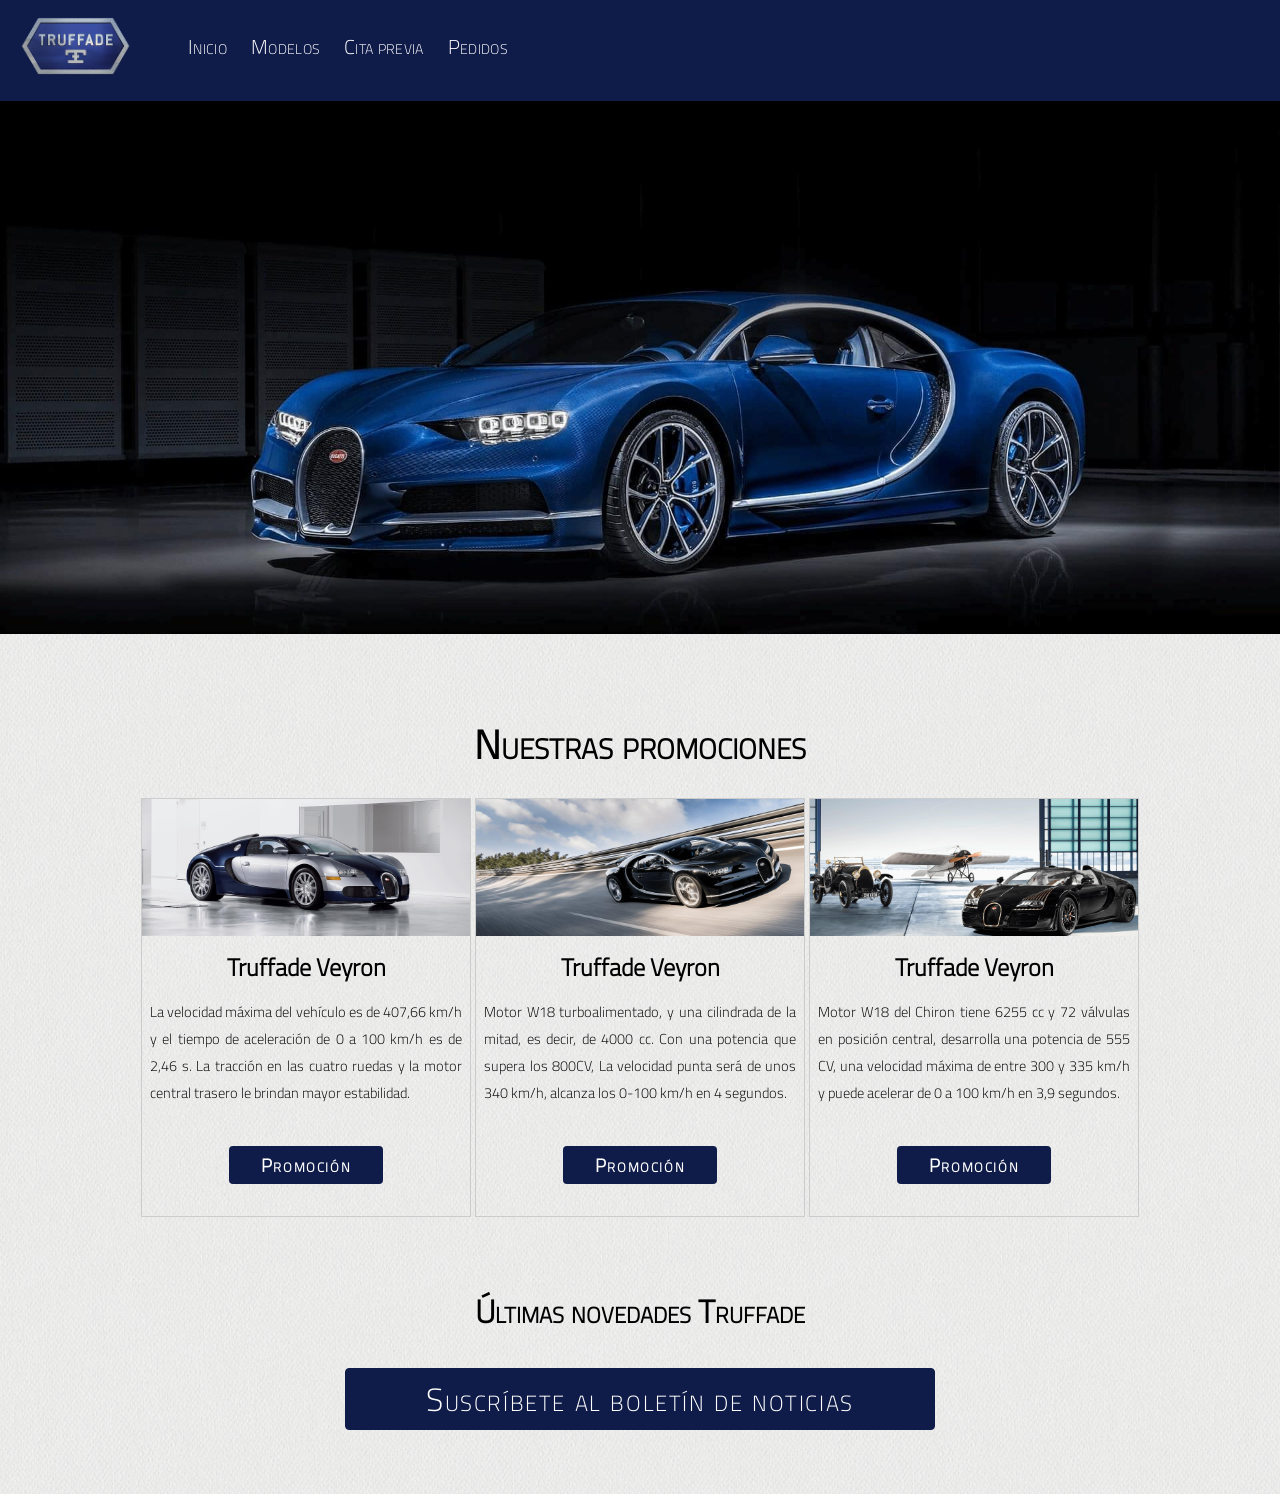
<file: 4-HTTPServer/web/index.html>
<!DOCTYPE html>
<html lang="es">

<head>
  <!-- Required meta tags -->
  <meta charset="utf-8" />
  <meta name="viewport" content="width=device-width, initial-scale=1, shrink-to-fit=no" />
  <title>Inicio | Truffade Motors</title>

  <link rel="stylesheet" href="css/style.css" />
  <link rel="stylesheet" href="css/nav.css" />
</head>

<body>
  <header class="header">
    <nav class="nav">
      <!--Logo-->
      <a href="index.html">
        <img class="nav__logo" src="./assets/images/logo.png" alt="logo"/></a>

      <!--Menu-->
      <ul class="nav__list">
        <li class="nav__item">
          <a class="nav__link" href="./index.html">Inicio</a>
        </li>
        <li class="nav__item">
          <a class="nav__link" href="./modelos.html">Modelos</a>
        </li>
        <li class="nav__item">
          <a class="nav__link" href="#">Cita previa</a>
        </li>
        <li class="nav__item">
          <a class="nav__link" href="#">Pedidos</a>
        </li>
      </ul>
    </nav>
  </header>

  <main>
    <!-- Section para la imagen -->
    <section class="section-img">
      <img class="section-img__img" src="./assets/images/coche_presentacion.jpg" alt="Imágen Vehículo Truffade" />
    </section>

    <!-- Section para las tarjetas -->

    <section class="cards">
      <h1 class="cards__title">Nuestras promociones</h1>

      <section class="cards__container">
        <!-- Tarjeta1 -->
        <article class="card">
          <img class="card__img" src="./assets/images/tarjeta1.jpg" />
          <main class="card__body">
            <h2 class="card__title">Truffade Veyron</h2>
            <p class="card__text">
              La velocidad máxima del vehículo es de 407,66 km/h y el tiempo
              de aceleración de 0 a 100 km/h es de 2,46 s. La tracción en las
              cuatro ruedas y la motor central trasero le brindan mayor
              estabilidad.
            </p>
          </main>
          <footer class="card__footer">
            <button class="card__button">Promoción</button>
          </footer>
        </article>

        <!-- Tarjeta2 -->
        <article class="card">
          <img class="card__img" src="./assets/images/tarjeta2.jpg" />
          <main class="card__body">
            <h2 class="card__title">Truffade Veyron</h2>
            <p class="card__text">
              Motor W18 turboalimentado, y una cilindrada de la mitad, es
              decir, de 4000 cc. Con una potencia que supera los 800CV, La
              velocidad punta será de unos 340 km/h, alcanza los 0-100 km/h en
              4 segundos.
            </p>
          </main>
          <footer class="card__footer">
            <button class="card__button">Promoción</button>
          </footer>
        </article>

        <!-- Tarjeta3 -->
        <article class="card">
          <img class="card__img" src="./assets/images/tarjeta3.jpg" />
          <main class="card__body">
            <h2 class="card__title">Truffade Veyron</h2>
            <p class="card__text">
              Motor W18 del Chiron tiene 6255 cc y 72 válvulas en posición
              central, desarrolla una potencia de 555 CV, una velocidad máxima
              de entre 300 y 335 km/h y puede acelerar de 0 a 100 km/h en 3,9
              segundos.
            </p>
          </main>
          <footer class="card__footer">
            <button class="card__button">Promoción</button>
          </footer>
        </article>
      </section>
      <!-- Fin del secction de las tarjetas -->
    </section>
  </main>

  <footer class="footer">
    <h2 class="footer__title"> Últimas novedades Truffade </h2>
    <button class="footer__button"> Suscríbete al boletín de noticias </button>
  </footer>



</body>

</html>
</file>
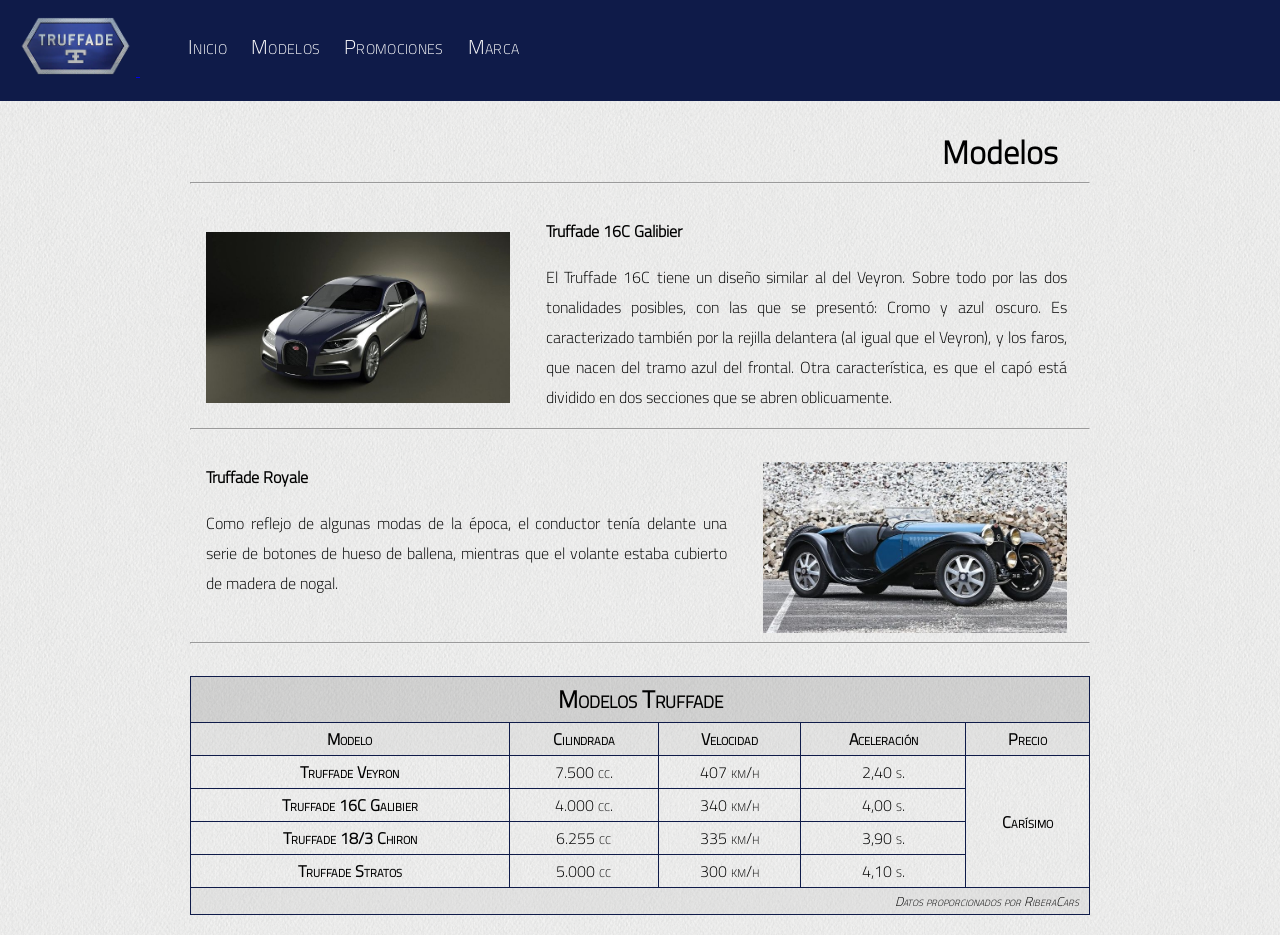
<file: 4-HTTPServer/web/modelos.html>
<!DOCTYPE html>
<html lang="es">

<head>
	<!-- Required meta tags -->
	<meta charset="utf-8" />
	<meta name="viewport" content="width=device-width, initial-scale=1, shrink-to-fit=no" />
	<title>Modelos | Truffade Motors</title>

	<link rel="stylesheet" href="css/style.css" />
	<link rel="stylesheet" href="css/modelos.css" />
	<link rel="stylesheet" href="css/nav.css" />
</head>

<body>
	<header class="header">
		<nav class="nav">
			<!--Logo-->
			<a href="index.html">
				<img class="nav__logo" src="./assets/images/logo.png" alt="logo" />
			</a>

			<!--Menu-->
			<ul class="nav__list">
				<li class="nav__item">
					<a class="nav__link" href="index.html">Inicio</a>
				</li>
				<li class="nav__item">
					<a class="nav__link" href="modelos.html">Modelos</a>
				</li>
				<li class="nav__item">
					<a class="nav__link" href="#">Promociones</a>
				</li>
				<li class="nav__item">
					<a class="nav__link" href="#">Marca</a>
				</li>
			</ul>
		</nav>
	</header>

	<main class="models-container">
		<h1 class="models-container__title">Modelos</h1>
		<hr class="models-container__line" />

		<article class="model">
			<div class="model-img__container">
				<img class="model__img" src="./assets/images/modelo1.jpg" />
			</div>

			<div class="model-text__container">
				<h2 class="model-text__title">Truffade 16C Galibier</h2>
				<p class="model-text__text">
					El Truffade 16C tiene un diseño similar al del Veyron. Sobre todo
					por las dos tonalidades posibles, con las que se presentó: Cromo y
					azul oscuro. Es caracterizado también por la rejilla delantera (al
					igual que el Veyron), y los faros, que nacen del tramo azul del
					frontal. Otra característica, es que el capó está dividido en dos
					secciones que se abren oblicuamente.
				</p>
			</div>
		</article>

		<hr class="models-container__line" />

		<article class="model">
			<div class="model-text__container model-text__container--der">
				<h2 class="model-text__title">Truffade Royale</h2>
				<p class="model-text__text">
					Como reflejo de algunas modas de la época, el conductor tenía
					delante una serie de botones de hueso de ballena, mientras que el
					volante estaba cubierto de madera de nogal.
				</p>
			</div>

			<div class="model-img__container">
				<img class="model__img" src="./assets/images/modelo2.jpg" />
			</div>
		</article>
		<hr class="models-container__line" />

		<!-- Sección para la tabla -->
		<section class="table-container">

			<table class="table">
				<tr>
					<th colspan="5">
						Modelos Truffade
					</th>
				</tr>

				<tr class="table__head">
					<td>Modelo</td>
					<td>Cilindrada</td>
					<td>Velocidad</td>
					<td>Aceleración</td>
					<td>Precio</td>
				</tr>

				<tr>
					<td class="table__firts-column">Truffade Veyron</td>
					<td>7.500 cc.</td>
					<td>407 km/h</td>
					<td>2,40 s.</td>
					<td rowspan="4" class="table__firts-column">Carísimo</td>
				</tr>

				<tr>
					<td class="table__firts-column">Truffade 16C Galibier</td>
					<td>4.000 cc.</td>
					<td>340 km/h</td>
					<td>4,00 s.</td>

				</tr>

				<tr>
					<td class="table__firts-column">Truffade 18/3 Chiron</td>
					<td>6.255 cc</td>
					<td>335 km/h</td>
					<td>3,90 s.</td>
				</tr>

				<tr>
					<td class="table__firts-column">Truffade Stratos</td>
					<td>5.000 cc</td>
					<td>300 km/h</td>
					<td>4,10 s.</td>
				<tr>
					<td class="foot" colspan="5">
						Datos proporcionados por RiberaCars
					</td>
				</tr>
			</table>
		</section>
	</main>
</body>

</html>
</file>
<file: 4-HTTPServer/web/css/style.css>
*{
	box-sizing: border-box;
}

@font-face {
	font-family: cairo;
	src: url(../assets/fonts/Cairo-Light.ttf)
}

body{
	font-family: cairo;
	margin:0;
	background-image: url("../assets/images/fondo.png");
}

.header{
	max-width: 2000px;
	margin:0 auto;
}

.section-img{
	max-width: 2000px;
	margin:0 auto;
}
.section-img__img{
	width: 100%;
}

.cards{
	max-width: 1100px;
	width: 100%;
	margin:4rem auto;
}

.cards__title {
	text-align: center;
	font-variant: small-caps;
	font-size: 2.5rem;
	margin-bottom: 1rem;
}

.cards__container{
	text-align: center;
	width: 100%;
}

/* Tarjeta */
.card{
	width: 30%;
	border:0.001rem solid #ccc;
	display:inline-block;
	vertical-align: top;
	padding-bottom:2rem;
}

.card__img{
	width: 100%;
}

.card__title{
	margin:0;
}

.card__text{
	text-align: justify;
	margin:0.5rem;
	font-size: 0.9rem;
}

.card__button{
	background-color: #0F1B49;
	color:white;
	border:none;
	border-radius: 0.25rem;
	padding:0.1rem 2rem;
	font-size: 1.15rem;
	font-variant: small-caps;
	font-family: cairo;
	font-weight: bold;
	letter-spacing: 0.1rem;
	margin-top:2rem;
}

.card__button:hover{
	color: #7f9cdb;
}

.footer{
	text-align: center;
	
}

.footer__title {
	font-variant: small-caps;
	font-size: 2rem;
}

.footer__button{
	font-family: cairo;
	background-color: #0F1B49;
	color:white;
	border:none;
	border-radius: 0.25rem;
	padding:0rem 5rem;
	font-size: 2rem;
	font-variant: small-caps;
	border: 1px solid #0F1B49;
	margin-bottom: 4rem;
	letter-spacing: 0.1rem;
}

.footer__button:hover{
	background-color: white;
	color:#0F1B49;
}
</file>
<file: 4-HTTPServer/web/css/nav.css>
.nav {
  background-color: #0f1b49;
  padding: 1rem;
}

.nav__logo {
  height: 60px;
  width: 120px;
  display: inline-block;
}

.nav__list {
  padding: 0.75rem 0 0 3rem;
  width: 500px;
  vertical-align: top;
  display: inline-block;
  margin: 0;
}

.nav__item {
  margin-right: 1.25rem;
  list-style-type: none;
  display: inline-block;
}

.nav__link {
  color: white;
  text-decoration: none;
  font-variant: small-caps;
  font-size: 1.25rem;
  letter-spacing: 0.02rem;
  margin-bottom: -10px;
}

.nav__link:hover {
  text-decoration: none;
  color: #7f9cdb;
  border-bottom: 0.001rem solid gray;
}
</file>
<file: 4-HTTPServer/web/css/modelos.css>
.models-container {
   width: 900px;
   margin: 0 auto;
}

.models-container__title {
   text-align: right;
   margin-right: 2rem;
   margin-bottom: 0;
   padding-bottom: 10;
}

.models-container__line {
   margin: 0 0 2rem 0;
}

.model {
   padding: 0 1rem;
}

.model-img__container {
   max-width: 35%;
   display: inline-block;
}

.model__img {
   width: 100%;
   margin-bottom: 0rem;
}

.model-text__container {
   display: inline-block;
   max-width: 60%;
   margin-left: 2rem;
}

.model-text__container--der {
   display: inline-block;
   max-width: 60%;
   margin: 0 2rem 0 0;
   vertical-align: top;
}

.model-text__title {
   margin: 0;
   font-size: 1rem;
   text-align: justify;
}

.model-text__text {
   text-align: justify;

}

/* Estilos de la tabla */

.table-container {
   text-align: center;
   margin-top: 30px;
}

.table {
   border-collapse: collapse;
   width: 900px;
   margin: 20px auto;
   font-variant: small-caps;
}

.table td,
.table th {
   border: 0.01rem solid #0F1B49;
   
}

.table__head {
   background-color: rgba(194, 194, 194, 0.26);
   font-weight: bold;
}

.table th {
   font-variant: small-caps;
   font-size: 1.5rem;
   background-color: rgba(128, 128, 128, 0.26);
   padding: 0;
}

.table .foot {
   text-align: right;
   padding-right: 10px;
   font-style: italic;

   font-size: 0.8rem;
   background-color: rgba(194, 194, 194, 0.26);
}

.table__firts-column {
   font-weight: bold;
}
</file>
